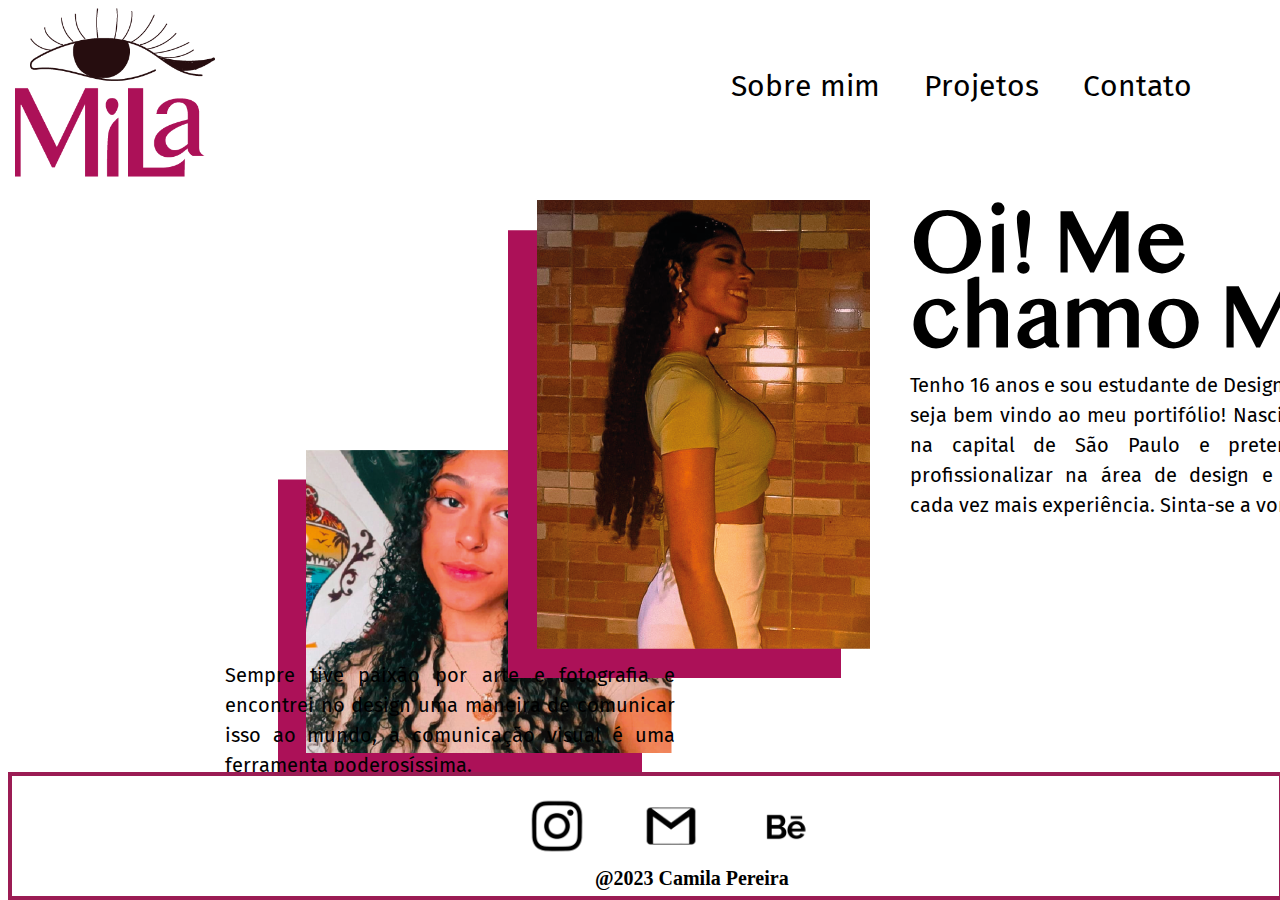
<file: Camila/html/index.html>
<!DOCTYPE html>
<html lang="pt-br">
<head>
    <meta charset="UTF-8">
    <meta http-equiv="X-UA-Compatible" content="IE=edge">
    <meta name="viewport" content="width=device-width, initial-scale=1.0">
    <title>Mila Psa</title>
<link rel="stylesheet" href="../css/cssmila.css">


</head>

<body>
    <nav class="botões">
        <a href="../html/index.html">Sobre mim</a>
        <a href="../html/indexprojetos.html">Projetos</a>
        <a href="../html/indexcontato.html">Contato</a>
    </nav>

    <a href="index.html"><img class="logo" src="../imagem/logo.png" alt="logotipo olho"></a>

    <h1>Oi! Me chamo Mila :)</h1>

    <div class="imagens mila">
        <img src="../imagem/foto secundaria_Prancheta 1.png" class= "EU2" alt="foto secundaria">
        <img src="../imagem/foto principal_Prancheta 1.png" class="EU" alt="foto principal">
        <p>Tenho 16 anos e sou estudante de Design Gráfico, seja bem vindo ao meu portifólio! Nasci e cresci na capital de São Paulo e pretendo me profissionalizar na área de design e adquirir cada vez mais experiência. Sinta-se a vontade :)</p>
<div class="texto2">
    <p>Sempre tive paixão por arte e fotografia e encontrei no design uma maneira de comunicar isso ao mundo, a comunicação visual é uma ferramenta poderosíssima.</p>
</div>
        <footer>
    <h6 class="textop">@2023 Camila Pereira</h6>
    <a href="https://www.instagram.com/mila_psa/?next=%2F" target="_blank"><img src="../imagem/contato/icones insta.png" alt="instagram"></a>
    <a href="https://mail.google.com/mail/u/0/?ogbl#inbox?compose=CrpPbDzFqPVGsqftTSnJGGGtvrBRsJVNfDWPvfHwCjcrKngFXhnntDKNmXWTPpQjNQRTGLwvtlkztQmDKvDq" target="_blank"><img src="../imagem/contato/icones gmail.png" alt="gmail"></a>
    <a href="https://www.behance.net/camilas10" target="_blank"><img src="../imagem/contato/icones behance.png" alt="behance"></a>
</footer>
</body>
</html>
</file>
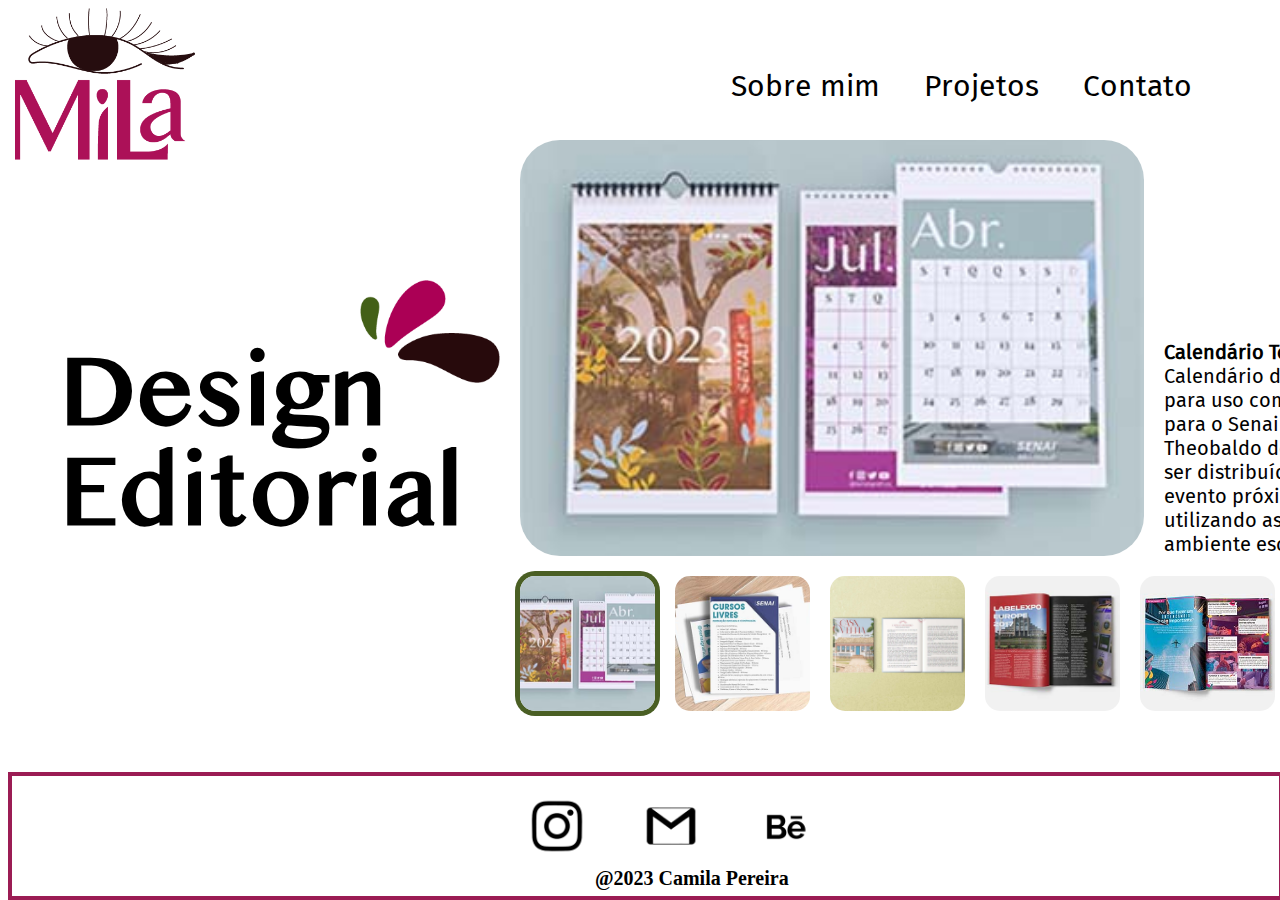
<file: Camila/html/designedit.html>
<!DOCTYPE html>
<html lang="pt-br">
<head>
    <meta charset="UTF-8">
    <meta http-equiv="X-UA-Compatible" content="IE=edge">
    <meta name="viewport" content="width=device-width, initial-scale=1.0">
    <title>Mila Psa</title>
<link rel="stylesheet" href="../css/cssdesignedit.css">


</head>

<body>

    <a href="index.html"><img class="logo" src="../imagem/logo.png" alt="logotipo olho"></a>

    <nav class="botões">
        <a href="../html/index.html">Sobre mim</a>
        <a href="../html/indexprojetos.html">Projetos</a>
        <a href="../html/indexcontato.html">Contato</a>
    </nav>
    
    </nav> 

    <main>
        <h1 id="textocentraledit">Design Editorial</h1>
        <img class="imggotas" src="../imagem/gotas.png" alt="imagem gotas">
        
        <section>
            <div class="container">
                <div class="carousel">
                    <input type="radio" name="slides" checked="checked" id="slide-1">
                    <input type="radio" name="slides" id="slide-2">
                    <input type="radio" name="slides" id="slide-3">
                    <input type="radio" name="slides" id="slide-4">
                    <input type="radio" name="slides" id="slide-5">
                    <input type="radio" name="slides" id="slide-6">
                    <input type="radio" name="slides" id="slide-7">
                    <input type="radio" name="slides" id="slide-8">
                    <ul class="carousel__slides">
                        <li class="carousel__slide">
                            <figure>
                                <div>
                                    <img src="../imagem/trabalhos/editorial/mockup calendario.jpg" alt="mockup calendario">
                                </div>
                                <figcaption>
                                    <strong> Calendário Temático Senai</strong> <br>
                                    Calendário desenvolvido para uso como brinde para o Senai Gráfica Theobaldo de Nigris para ser distribuído em um evento próximo,  utilizando as fotos do ambiente escolar.
                                </figcaption>
                            </figure>
                        </li>
                        <li class="carousel__slide">
                            <figure>
                                <div>
                                    <img src="../imagem/trabalhos/editorial/folheto.jpg" alt="folheto">
                                </div>
                                <figcaption>
                                    <strong> Folheto </strong> <br>
                                    Criação de folheto para divulgação de cursos da escola SENAI Theobaldo de Nigris
                                                         
                                </figcaption>
                            </figure>
                        </li>
                        <li class="carousel__slide">
                            <figure>
                                <div>
                                    <img src="../imagem/trabalhos/editorial/livro mockup.jpg" alt="livro">
                                </div>
                                <figcaption>
                                    <strong> Livro </strong> <br>
                                    Projeto de diagramação de livros clássicos da literatura brasileira e criação de capa                                    
                                    <span class="credit" href="LINK LIVRO COLOCAR">Clique para ler na íntegra</span>                         
                                </figcaption>
                            </figure>
                        </li>
                        <li class="carousel__slide">
                            <figure>
                                <div>
                                    <img src="../imagem/trabalhos/editorial/mockup labelexpo.jpg" alt="revistalabel">
                                </div>
                                <figcaption>
                                    <strong> Revista LabelExpo </strong> <br>
                                    Projeto de diagramação de matéria a respeito de eventos gráficos                             
                                </figcaption>
                            </figure>
                        </li>
                        <li class="carousel__slide">
                            <figure>
                                <div>
                                    <img src="../imagem/trabalhos/editorial/fotoqvouusar.jpg" alt="revista nomade">
                                </div>
                                <figcaption>
                                    <strong> Revista Nômade </strong> <br>
                                    Projeto de diagramação e crianção de revista acerca do tema turismo voltado para o público jovem
                                    <span class="credit" href="LINK Revista COLOCAR">Clique para ler na íntegra</span>                                                             
                                </figcaption>
                            </figure>
                        </li>
                
                    </ul>    
                    <ul class="carousel__thumbnails">
                        <li>
                            <label for="slide-1"><img src="../imagem/trabalhos/editorial/mockup calendario.jpg" alt="ft menor calendario"></label>
                        </li>
                        <li>
                            <label for="slide-2"><img src="../imagem/trabalhos/editorial/folheto.jpg" alt="ft menor folheto"></label>
                        </li>
                        <li>
                            <label for="slide-3"><img src="../imagem/trabalhos/editorial/livro mockup.jpg" alt="ft menor livro"></label>
                        </li>
                        <li>
                            <label for="slide-4"><img src="../imagem/trabalhos/editorial/mockup labelexpo.jpg" alt="ft menor labelexpo"></label>
                        </li>
                        <li>
                            <label for="slide-5"><img src="../imagem/trabalhos/editorial/fotoqvouusar.jpg" alt="ft menor revista"></label>
                        </li>
                    </ul>
                </div>
            </div>
        </section>



        <!-- <img src="../imagem/450 x 300/1s/550 low.jpg" alt="Cartaz da Semana da Arte Moderna de 2022" class="fotoesq">
        <img src="../imagem/450 x 300/1s/5501 low.jpg" alt="Cartaz da Semana da Arte Moderna de 2022 - Preto" class="fotocen">
        <img src="../imagem/450 x 300/1s/76515 low.jpg" alt="Projeto Bilhete Único" class="fotodir">
        <img src="../imagem/450 x 300/1s/79.jpg" alt="Calendário" class="fotoesq2">
        <img src="../imagem/450 x 300/1s/Atividade 11 - Monstrinhos FINAL horz.jpg" alt="Vetores Monstrinhos" class="fotocen2">
        <a href="https://www.youtube.com/watch?v=l5cKQoUr9WQ" target="_blank"><img src="../imagem/450 x 300/1s/l5cKQoUr9WQ-HD.jpg" alt="Vídeo among us" class="fotodir2"></a>
        <img src="../imagem/450 x 300/1s/pexels-miguel-balbo-13265863 (1).jpg" alt="Foto café 1" class="fotoesq3">
        <img src="../imagem/450 x 300/1s/IMG_4290.JPG" alt="Foto cafe 2" class="fotocen3">
        <a href="https://www.youtube.com/watch?v=l5cKQoUr9WQ" target="_blank"><img src="../imagem/450 x 300/1s/play_arrow_FILL0_wght400_GRAD0_opsz48 (2).svg" alt="Play" id="play1"></a> -->

    </main>

        <footer>
    <h6 class="textop">@2023 Camila Pereira</h6>
    <a href="https://www.instagram.com/mila_psa/?next=%2F" target="_blank"><img src="../imagem/contato/icones insta.png" alt="instagram"></a>
    <a href="https://mail.google.com/mail/u/0/?ogbl#inbox?compose=CrpPbDzFqPVGsqftTSnJGGGtvrBRsJVNfDWPvfHwCjcrKngFXhnntDKNmXWTPpQjNQRTGLwvtlkztQmDKvDq" target="_blank"><img src="../imagem/contato/icones gmail.png" alt="gmail"></a>
    <a href="https://www.behance.net/camilas10" target="_blank"><img src="../imagem/contato/icones behance.png" alt="behance"></a>
</footer>
</body>
</html>
</file>
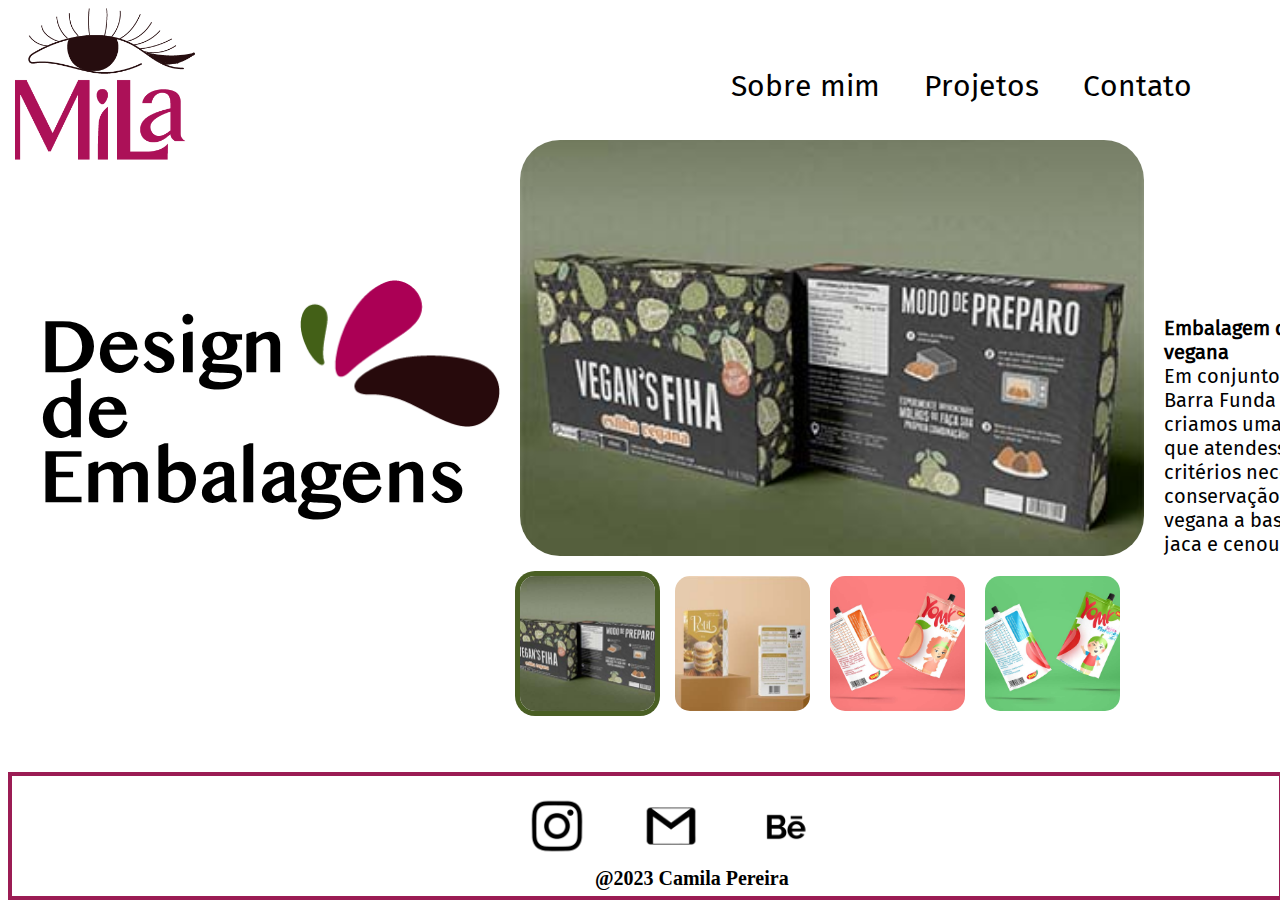
<file: Camila/html/designemb.html>
<!DOCTYPE html>
<html lang="pt-br">
<head>
    <meta charset="UTF-8">
    <meta http-equiv="X-UA-Compatible" content="IE=edge">
    <meta name="viewport" content="width=device-width, initial-scale=1.0">
    <title>Mila Psa</title>
<link rel="stylesheet" href="../css/cssdesignedit.css">


</head>

<body>

    <a href="index.html"><img class="logo" src="../imagem/logo.png" alt="logotipo olho"></a>

    <nav class="botões">
        <a href="../html/index.html">Sobre mim</a>
        <a href="../html/indexprojetos.html">Projetos</a>
        <a href="../html/indexcontato.html">Contato</a>
    </nav>
    
    </nav> 

    <main>
        <h1 id="textocentralemb"> Design de Embalagens</h1>
        <img class="imggotass" src="../imagem/gotas.png" alt="imagem gotas">

        <section>
            <div class="container">
                <div class="carousel">
                    <input type="radio" name="slides" checked="checked" id="slide-1">
                    <input type="radio" name="slides" id="slide-2">
                    <input type="radio" name="slides" id="slide-3">
                    <input type="radio" name="slides" id="slide-4">
                    <input type="radio" name="slides" id="slide-5">
                    <input type="radio" name="slides" id="slide-6">
                    <input type="radio" name="slides" id="slide-7">
                    <input type="radio" name="slides" id="slide-8">
                    <ul class="carousel__slides">
                        <li class="carousel__slide">
                            <figure>
                                <div>
                                    <img src="../imagem/trabalhos/embalagens/esfiiha/caixa.jpg" alt="mockup calendario">
                                </div>
                                <figcaption>
                                    <strong> Embalagem de esfiha vegana</strong> <br>
                                    Em conjunto com o SENAI Barra Funda de alimentos, criamos uma embalagem que atendesse aos critérios necessários para conservação da esfiha vegana a base de carne de jaca e cenoura
                                </figcaption>
                            </figure>
                        </li>
                        <li class="carousel__slide">
                            <figure>
                                <div>
                                    <img src="../imagem/trabalhos/embalagens/petit/caixa doce leite.jpg" alt="folheto">
                                </div>
                                <figcaption>
                                    <strong> Biscoito Petit </strong> <br>
                                    Criamos uma embalagem sofisticada para uma marca de biscoitos gourmet
                                                         
                                </figcaption>
                            </figure>
                        </li>
                        <li class="carousel__slide">
                            <figure>
                                <div>
                                    <img src="../imagem/trabalhos/embalagens/yomy/mockup suco de pessego.jpg" alt="livro">
                                </div>
                                <figcaption>
                                    <strong> Suco Yomy </strong> <br>
                                    Criação de embalagem para suco de soja voltado ao público infantil da marca Yoki                                                         
                                </figcaption>
                            </figure>
                        </li>
                        <li class="carousel__slide">
                            <figure>
                                <div>
                                    <img src="../imagem/trabalhos/embalagens/yomy/mockup suco de morango.jpg" alt="revistalabel">
                                </div>
                                <figcaption>
                                    <strong> Suco Yomy </strong> <br>
                                Criação de embalagem para suco de soja voltado ao público infantil da marca Yoki                                                                
                                </figcaption>
                            </figure>
                        </li>
                
                    </ul>    
                    <ul class="carousel__thumbnails">
                        <li>
                            <label for="slide-1"><img src="../imagem/trabalhos/embalagens/esfiiha/caixa.jpg" alt="ft menor calendario"></label>
                        </li>
                        <li>
                            <label for="slide-2"><img src="../imagem/trabalhos/embalagens/petit/caixa doce leite.jpg" alt="ft menor folheto"></label>
                        </li>
                        <li>
                            <label for="slide-3"><img src="../imagem/trabalhos/embalagens/yomy/mockup suco de pessego.jpg" alt="ft menor livro"></label>
                        </li>
                        <li>
                            <label for="slide-4"><img src="../imagem/trabalhos/embalagens/yomy/mockup suco de morango.jpg" alt="ft menor labelexpo"></label>
                        </li>
                    </ul>
                </div>
            </div>
        </section>

    </main>

        <footer>
    <h6 class="textop">@2023 Camila Pereira</h6>
    <a href="https://www.instagram.com/mila_psa/?next=%2F" target="_blank"><img src="../imagem/contato/icones insta.png" alt="instagram"></a>
    <a href="https://mail.google.com/mail/u/0/?ogbl#inbox?compose=CrpPbDzFqPVGsqftTSnJGGGtvrBRsJVNfDWPvfHwCjcrKngFXhnntDKNmXWTPpQjNQRTGLwvtlkztQmDKvDq" target="_blank"><img src="../imagem/contato/icones gmail.png" alt="gmail"></a>
    <a href="https://www.behance.net/camilas10" target="_blank"><img src="../imagem/contato/icones behance.png" alt="behance"></a>
</footer>
</body>
</html>
</file>
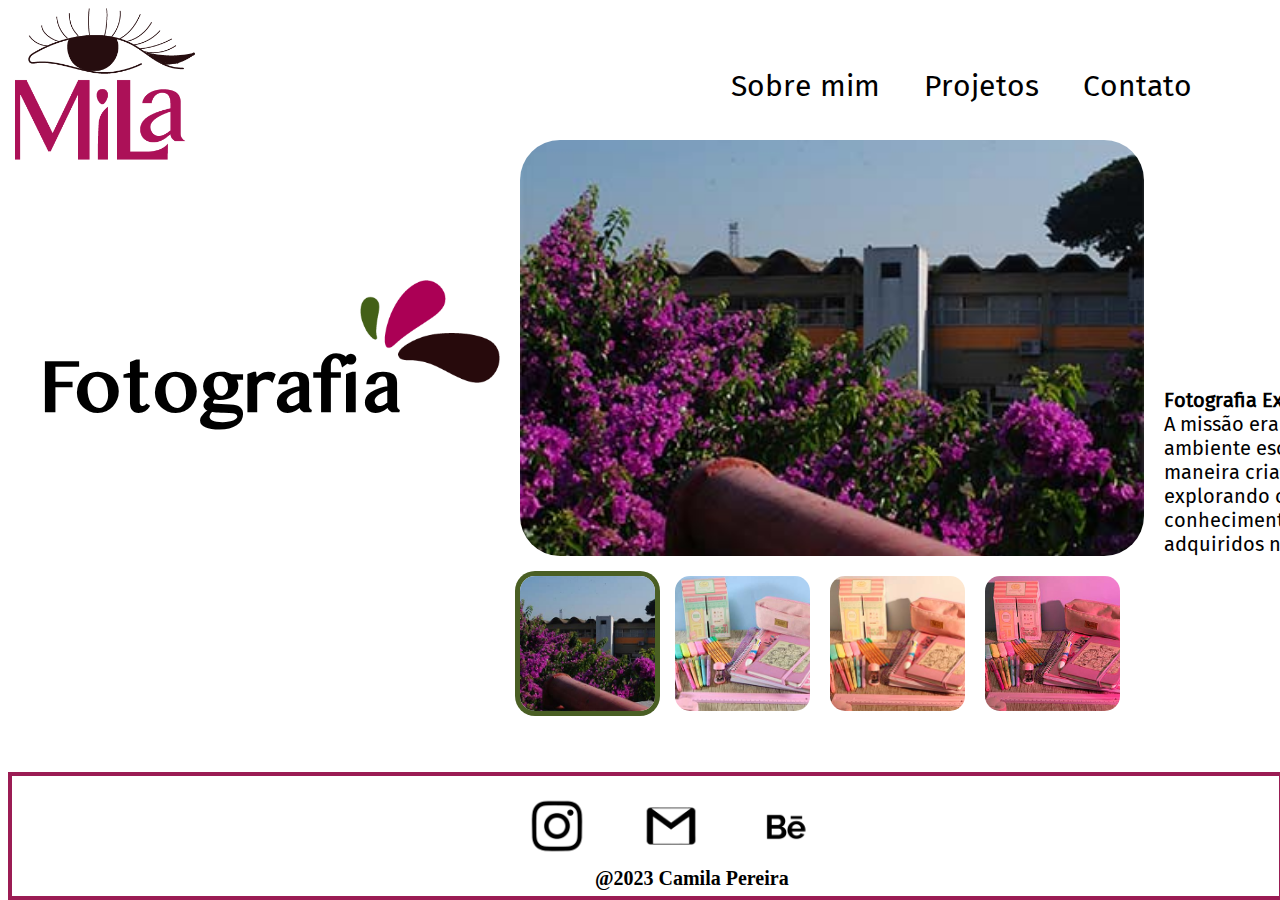
<file: Camila/html/designfot.html>
<!DOCTYPE html>
<html lang="pt-br">
<head>
    <meta charset="UTF-8">
    <meta http-equiv="X-UA-Compatible" content="IE=edge">
    <meta name="viewport" content="width=device-width, initial-scale=1.0">
    <title>Mila Psa</title>
<link rel="stylesheet" href="../css/cssdesignedit.css">


</head>

<body>

    <a href="index.html"><img class="logo" src="../imagem/logo.png" alt="logotipo olho"></a>

    <nav class="botões">
        <a href="../html/index.html">Sobre mim</a>
        <a href="../html/indexprojetos.html">Projetos</a>
        <a href="../html/indexcontato.html">Contato</a>
    </nav>
    
    </nav> 

    <main>
        <h1 id="textocentralfot">Fotografia</h1>
        <img class="imggotas" src="../imagem/gotas.png" alt="imagem gotas">
        
        <section>
            <div class="container">
                <div class="carousel">
                    <input type="radio" name="slides" checked="checked" id="slide-1">
                    <input type="radio" name="slides" id="slide-2">
                    <input type="radio" name="slides" id="slide-3">
                    <input type="radio" name="slides" id="slide-4">
                    <input type="radio" name="slides" id="slide-5">
                    <input type="radio" name="slides" id="slide-6">
                    <input type="radio" name="slides" id="slide-7">
                    <input type="radio" name="slides" id="slide-8">
                    <ul class="carousel__slides">
                        <li class="carousel__slide">
                            <figure>
                                <div>
                                    <img src="../imagem/trabalhos/fotografia/foto flores.jpg" alt="mockup calendario">
                                </div>
                                <figcaption>
                                    <strong> Fotografia Externa</strong> <br>
                                    A missão era fotografar o ambiente escolar de maneira criativa e explorando os conhecimentos técnicos adquiridos na aula
                                </figcaption>
                            </figure>
                        </li>
                        <li class="carousel__slide">
                            <figure>
                                <div>
                                    <img src="../imagem/trabalhos/fotografia/foto mateiais.jpg" alt="folheto">
                                </div>
                                <figcaption>
                                    <strong>Fotografia de estúdio </strong> <br>
                                
                                                  
                                </figcaption>
                            </figure>
                        </li>
                        <li class="carousel__slide">
                            <figure>
                                <div>
                                    <img src="../imagem/trabalhos/fotografia/foto rosada mateirais.jpg" alt="livro">
                                </div>
                                <figcaption>
                                    <strong>Fotografia de estúdio</strong> <br>
                                    Utilização de filtros manuais na iluminação                                 
                                                         
                                </figcaption>
                            </figure>
                        </li>
                        <li class="carousel__slide">
                            <figure>
                                <div>
                                    <img src="../imagem/trabalhos/fotografia/foto super rosada.jpg" alt="revistalabel">
                                </div>
                                <figcaption>
                                    <strong> Fotografia de estúdio </strong> <br>
                                    Utilização de filtros manuais na iluminação                             
                                </figcaption>
                            </figure>
                        </li>
                
                    </ul>    
                    <ul class="carousel__thumbnails">
                        <li>
                            <label for="slide-1"><img src="../imagem/trabalhos/fotografia/foto flores.jpg" alt="ft menor calendario"></label>
                        </li>
                        <li>
                            <label for="slide-2"><img src="../imagem/trabalhos/fotografia/foto mateiais.jpg" alt="ft menor folheto"></label>
                        </li>
                        <li>
                            <label for="slide-3"><img src="../imagem/trabalhos/fotografia/foto rosada mateirais.jpg" alt="ft menor livro"></label>
                        </li>
                        <li>
                            <label for="slide-4"><img src="../imagem/trabalhos/fotografia/foto super rosada.jpg" alt="ft menor labelexpo"></label>
                        </li>
                    
                    </ul>
                </div>
            </div>
        </section>



        
    </main>

        <footer>
    <h6 class="textop">@2023 Camila Pereira</h6>
    <a href="https://www.instagram.com/mila_psa/?next=%2F" target="_blank"><img src="../imagem/contato/icones insta.png" alt="instagram"></a>
    <a href="https://mail.google.com/mail/u/0/?ogbl#inbox?compose=CrpPbDzFqPVGsqftTSnJGGGtvrBRsJVNfDWPvfHwCjcrKngFXhnntDKNmXWTPpQjNQRTGLwvtlkztQmDKvDq" target="_blank"><img src="../imagem/contato/icones gmail.png" alt="gmail"></a>
    <a href="https://www.behance.net/camilas10" target="_blank"><img src="../imagem/contato/icones behance.png" alt="behance"></a>
</footer>
</body>
</html>
</file>
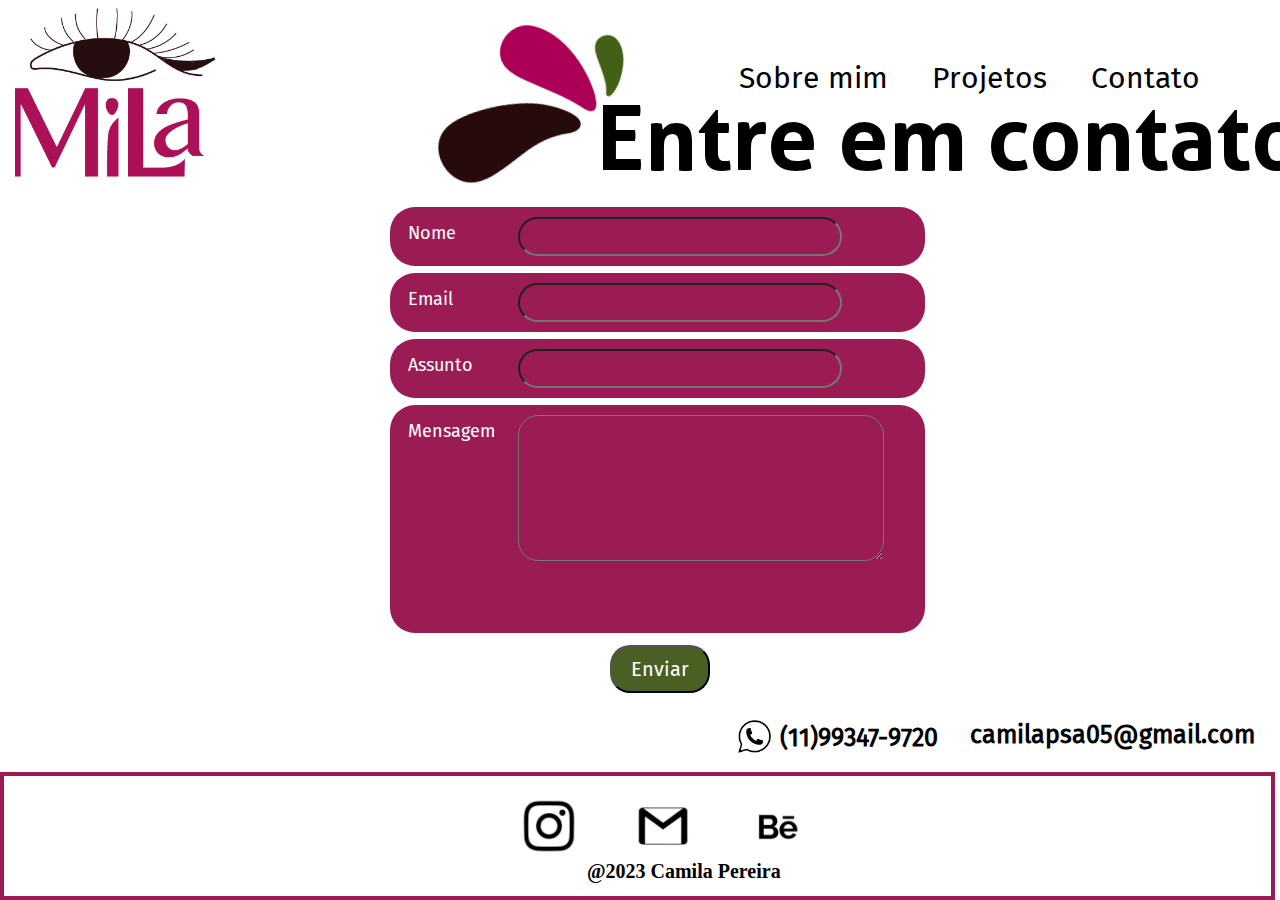
<file: Camila/html/indexcontato.html>
<!DOCTYPE html>
<html lang="pt-br">
<head>
    <meta charset="UTF-8">
    <meta http-equiv="X-UA-Compatible" content="IE=edge">
    <meta name="viewport" content="width=device-width, initial-scale=1.0">
    <title>Mila Psa</title>
<link rel="stylesheet" href="../css/csscontato.css">
<link rel="stylesheet" href="../css/form teste.css">


</head>

<body>
    <nav class="botões">
        <a href="../html/index.html">Sobre mim</a>
        <a href="../html/indexprojetos.html">Projetos</a>
        <a href="../html/indexcontato.html">Contato</a>
    </nav>

    <a href="index.html"><img class="logo" src="../imagem/logo.png" alt="logotipo olho"></a>


    <h1 class="entreem">Entre em contato</h1>
    <img class="imggotas" src="../imagem/gotas.png" alt="imagem gotas">


    <form name="meuForm" method="post" id="formulario">
        <div class="box">
           
    
            <label>
                <span>Nome</span>
                 <input type="text" class="input_text" name="nome" id="name"/>
    
            </label>

    
            <label>
                 <span>Email</span>
                <input type="text" class="input_text" name="email" id="email"/>
             </label>

            <label>
                 <span>Assunto</span>
                <input type="text" class="input_text" name="assunto" id="subject"/>
            </label>
    
            <label>
                 <span>Mensagem</span>
                <textarea class="message" name="feedback" id="feedback"></textarea>
                <a href="../html/indexcontato.html"><input type="button" class="button" value="Enviar"/></a>
                
            </label>
        </div>
    </form>
    </body>

<img class="imgwhats" src="../imagem/contato/imagem whats_Prancheta 1.png" alt="icone whats">
<h4 class="numerocel">(11)99347-9720</h4>
<h4 class="gmail">camilapsa05@gmail.com</h4>

<footer>
    <h6 class="textop">@2023 Camila Pereira</h6>
    <a href="https://www.instagram.com/mila_psa/?next=%2F" target="_blank"><img src="../imagem/contato/icones insta.png" alt="instagram"></a>
    <a href="https://mail.google.com/mail/u/0/?ogbl#inbox?compose=CrpPbDzFqPVGsqftTSnJGGGtvrBRsJVNfDWPvfHwCjcrKngFXhnntDKNmXWTPpQjNQRTGLwvtlkztQmDKvDq" target="_blank"><img src="../imagem/contato/icones gmail.png" alt="gmail"></a>
    <a href="https://www.behance.net/camilas10" target="_blank"><img src="../imagem/contato/icones behance.png" alt="behance"></a>
</footer>
</body>
</html>
</file>
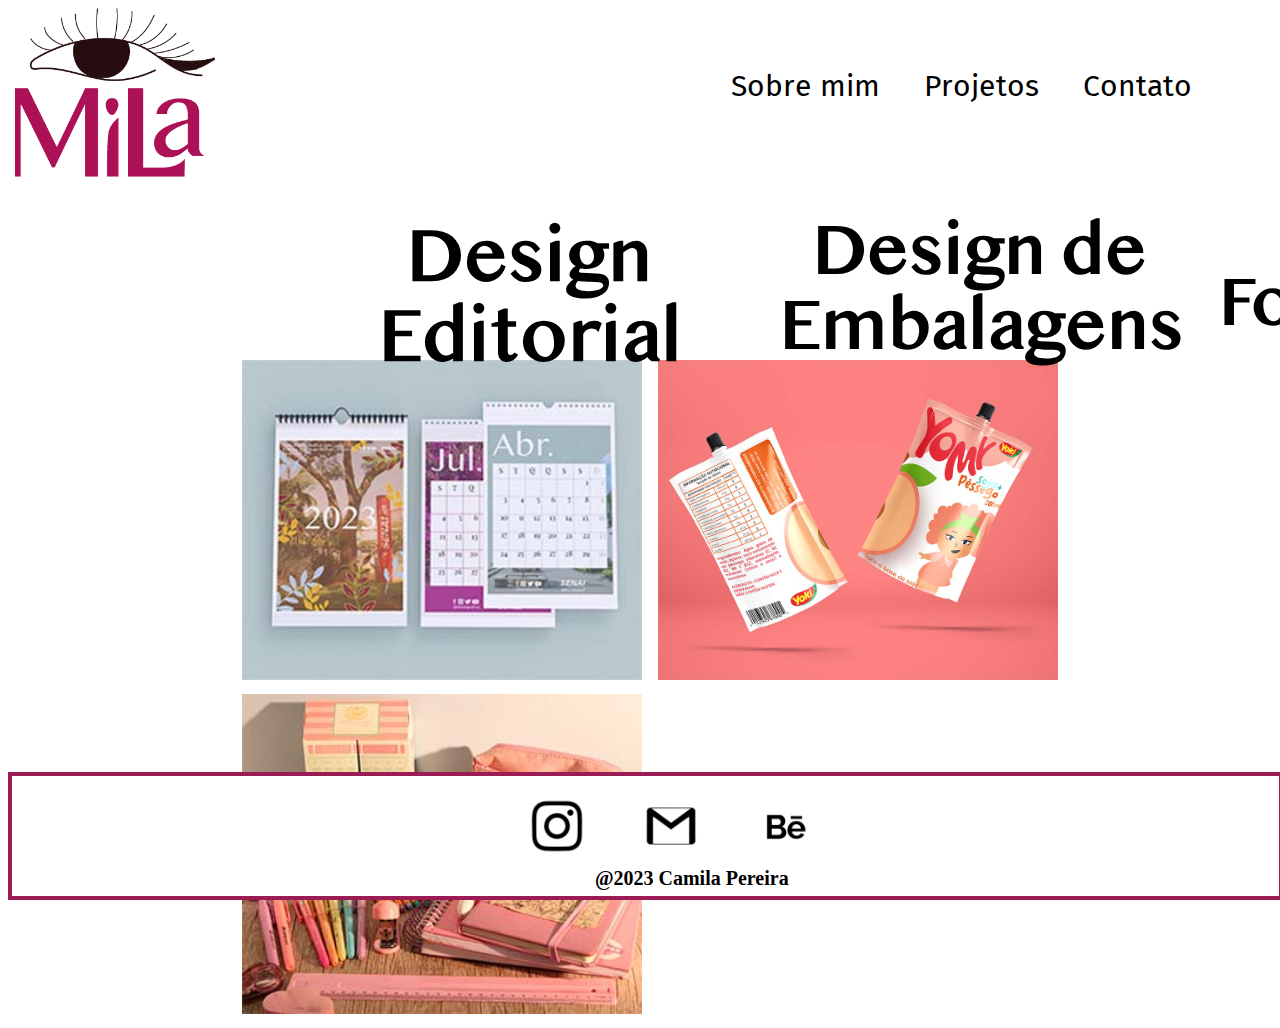
<file: Camila/html/indexprojetos.html>
<!DOCTYPE html>
<html lang="pt-br">
<head>
    <meta charset="UTF-8">
    <meta http-equiv="X-UA-Compatible" content="IE=edge">
    <meta name="viewport" content="width=device-width, initial-scale=1.0">
    <title>Mila Psa</title>
<link rel="stylesheet" href="../css/cssprojetos.css">


</head>

<body>

    <nav class="botões">
        <a href="../html/index.html">Sobre mim</a>
        <a href="../html/indexprojetos.html">Projetos</a>
        <a href="../html/indexcontato.html">Contato</a>
    </nav>

    <a href="sobremim.html"><img class="logo" src="../imagem/logo.png" alt="logotipo olho"></a>

    <div class="imagenstrabalhos">
        <a href="../html/designedit.html"><img class=calendario src="../imagem/trabalhos/editorial/mockup calendario.jpg" alt="calendario capa"></a>
        <a href="../html/designemb.html"><img class=yomy src="../imagem/trabalhos/embalagens/yomy/mockup suco de pessego.jpg" href="../html/designemb.html" alt="yomy capa"></a>
        <a href="../html/designfot.html"><img class=fotografia src="../imagem/trabalhos/fotografia/foto rosada mateirais.jpg" href="../html/designfot.html" alt="capa fotografia"></a> 
    </div>

    <div class="btedit"> <a href="../html/designedit.html"><h2>Design Editorial</h2></a></div>
    <div class="btemba"> <a href="../html/designemb.html"><h2>Design de Embalagens</h2></a></div>
    <div class="btfoto"> <a href="../html/designfot.html"><h2>Fotografia</h2></a></div>


<footer>
    <h6 class="textop">@2023 Camila Pereira</h6>
    <a href="https://www.instagram.com/mila_psa/?next=%2F" target="_blank"><img src="../imagem/contato/icones insta.png" alt="instagram"></a>
    <a href="https://mail.google.com/mail/u/0/?ogbl#inbox?compose=CrpPbDzFqPVGsqftTSnJGGGtvrBRsJVNfDWPvfHwCjcrKngFXhnntDKNmXWTPpQjNQRTGLwvtlkztQmDKvDq" target="_blank"><img src="../imagem/contato/icones gmail.png" alt="gmail"></a>
    <a href="https://www.behance.net/camilas10" target="_blank"><img src="../imagem/contato/icones behance.png" alt="behance"></a>
</footer>
</body>
</html>
</file>
<file: Camila/css/cssmila.css>
@font-face {font-family:aller;src: url(../fontes/Aller_Bd.ttf);}
@font-face {font-family:fira;src: url(../fontes/fira-sans.regular.ttf);}
@font-face {font-family:fira;src: url(../fontes/fira-sans.regular.ttf);}
@font-face {font-family:Malayalam;src: url(../fontes/Malayalam\ MN.ttc);}


body   {background-color: rgb(255, 255, 255);
        background-size: cover;}


nav{background-color: rgb(255, 255, 255);
    position: relative;
    top: 0px;
    padding: 60px;
    left:0px;
    text-align: right;}

    nav a {text-decoration: none;
            color: black;
            font-family: 'fira';
            font-size: 30px;
            padding: 20px;}

    nav {transition: all 1s;cursor: pointer;}
    nav a:hover{background-color: #ffffff; border-radius: 30px;filter: drop-shadow(15px 10px 5px #9b1c54);}
           
    .logo { position: absolute; 
            top: 8px;
            left: 15px;
            width: 200px;}

        .EU2   {position: absolute;
                top: 450px;
                padding-left: 270px;}
          
        .EU    {position: absolute;
                top: 200px;
                padding-left: 500px;}
        

        h1 {width: 570px;
            font-family: 'Malayalam'; 
            font-size: 90px;
            color:rgb(0, 0, 0);
            line-height: 75px;
            position: absolute;
            text-align: left;
            left: 910px;
            top: 140px;}
            
         p { width: 450px;
                font-family: 'fira'; 
                color:rgb(0, 0, 0);
                line-height: 30px;
                position: absolute;
                text-align: justify;
                left: 910px;
                top: 350px;
                font-size: 20px;}

        .texto2{width: 450px;
                font-family: 'fira'; 
                color:rgb(0, 0, 0);
                line-height: 30px;
                position: absolute;
                text-align: justify;
                right:1515px;
                top: 290px;
                font-size: 20px;}
           


           footer {background-color: #ffffff;
                    border: solid #9b1c54 4px;
                   width: 99% ; 
                   bottom: 0px;
                   position: absolute;
                   height: 120px; 
                   text-align:center;}
        
        footer img{width: 60px;position: relative;top: 20px;padding-left: 50px;}
        footer .textop {position: absolute;color: #000;top: 44px;left: 46%;font-size: 20px; font-family: 'Fira Sans Regular';}
</file>
<file: Camila/css/cssdesignedit.css>
@font-face {font-family:aller;src: url(../fontes/Aller_Bd.ttf);}
@font-face {font-family:fira;src: url(../fontes/fira-sans.regular.ttf);}
@font-face {font-family:Malayalam;src: url(../fontes/Malayalam\ MN.ttc);}


body   {background-color: rgb(255, 255, 255);
        background-size: cover;}


        nav{
          position: relative;
          top: 0px;
          padding: 60px;
          left:0px;
          text-align: right;}
      
          nav a {text-decoration: none;
                  color: black;
                  font-family: 'fira';
                  font-size: 30px;
                  padding: 20px;}
      
          nav {transition: all 1s;cursor: pointer;}
          nav a:hover{background-color: #ffffff; border-radius: 30px;filter: drop-shadow(15px 10px 5px #9b1c54);}
                 
          .logo { position: absolute; 
                  top: 8px;
                  left: 15px;
                  width: 180px;}

        main{margin-left: 150px;
           margin-top: 0px;}
            
        main img{width: 1000px;}

            #textocentraledit{
                text-align: left;
                color: black;
                font-size: 100px;
                font-family: Malayalam;
                top:270px;
                left: 60px;
                position: absolute;
                width: 300px;
                line-height: 100px;}
 
             
            #textocentralemb{
                  text-align: left;
                  color: black;
                  font-size: 75px;
                  font-family: Malayalam;
                  top:260px;
                  left: 40px;
                  position: absolute;
                  width: 100px;
                  line-height: 65px;}    
                 
               #textocentralfot{
                text-align: left;
                color: black;
                font-size: 75px;
                font-family: Malayalam;
                top:300px;
                left: 40px;
                position: absolute;
                width: 100px;
                line-height: 65px;}  

              .imggotas{left: 360px;top: 280px; position:absolute; width: 140px;}
              .imggotass{left: 300px;top: 280px; position:absolute; width: 200px;}

            section {
                /* background: #F4F4F4; */
                padding-top: 20px;
                padding-bottom: 50px;
                width: 950px;
                left: 500px;
                top: 120px;
                position: absolute;
              }
              
              .container {
                max-width: 1044px;
                margin: 0 auto;
                padding: 0 20px;}
              
              .carousel {
                display: block;
                text-align: left;
                position: relative;
                margin-bottom: 22px;}

              .carousel > input {
                clip: rect(1px, 1px, 1px, 1px);
                clip-path: inset(50%);
                height: 1px;
                width: 1px;
                margin: -1px;
                overflow: hidden;
                padding: 0;
                position: absolute;
              }
              
              .carousel > input:nth-of-type(10):checked ~ .carousel__slides .carousel__slide:first-of-type {
                margin-left: -900%;
              }
              .carousel > input:nth-of-type(9):checked ~ .carousel__slides .carousel__slide:first-of-type {
                margin-left: -800%;
              }
              .carousel > input:nth-of-type(8):checked ~ .carousel__slides .carousel__slide:first-of-type {
                margin-left: -700%;
              }
              .carousel > input:nth-of-type(7):checked ~ .carousel__slides .carousel__slide:first-of-type {
                margin-left: -600%;
              }
              .carousel > input:nth-of-type(6):checked ~ .carousel__slides .carousel__slide:first-of-type {
                margin-left: -500%;
              }
              .carousel > input:nth-of-type(5):checked ~ .carousel__slides .carousel__slide:first-of-type {
                margin-left: -400%;
              }
              .carousel > input:nth-of-type(4):checked ~ .carousel__slides .carousel__slide:first-of-type {
                margin-left: -300%;
              }
              .carousel > input:nth-of-type(3):checked ~ .carousel__slides .carousel__slide:first-of-type {
                margin-left: -200%;
              }
              .carousel > input:nth-of-type(2):checked ~ .carousel__slides .carousel__slide:first-of-type {
                margin-left: -100%;
              }
              .carousel > input:nth-of-type(1):checked ~ .carousel__slides .carousel__slide:first-of-type {
                margin-left: 0%;
              }
              .carousel > input:nth-of-type(1):checked ~ .carousel__thumbnails li:nth-of-type(1) {
                box-shadow: 0px 0px 0px 5px #4A5F24; border-radius: 15px;
              }
              .carousel > input:nth-of-type(2):checked ~ .carousel__thumbnails li:nth-of-type(2) {
                box-shadow: 0px 0px 0px 5px #4A5F24; border-radius: 15px;
              }
              .carousel > input:nth-of-type(3):checked ~ .carousel__thumbnails li:nth-of-type(3) {
                box-shadow: 0px 0px 0px 5px #4A5F24; border-radius: 15px;
              }
              .carousel > input:nth-of-type(4):checked ~ .carousel__thumbnails li:nth-of-type(4) {
                box-shadow: 0px 0px 0px 5px #4A5F24; border-radius: 15px;
              }
              .carousel > input:nth-of-type(5):checked ~ .carousel__thumbnails li:nth-of-type(5) {
                box-shadow: 0px 0px 0px 5px #4A5F24; border-radius: 15px;
              }
             
              
              .carousel__slides {
                position: relative;
                z-index: 1;
                padding: 0;
                margin: 0;
                overflow: hidden;
                white-space: nowrap;
                box-sizing: border-box;
                display: flex;;
              }
              
              .carousel__slide {
                position: relative;
                display: block;
                flex: 1 0 100%;
                width: 100%;
                height: 100%;
                overflow: hidden;
                transition: all 300ms ease-out;
                
                box-sizing: border-box;
                white-space: normal;
              }
              .carousel__slide figure {
                display: flex;
                margin: 0;
              }
              .carousel__slide div {
                position: relative;
                width: 100%;
              }
              .carousel__slide div:before {
                display: block;
                content: "";
                width: 100%;
                padding-top: 66.6666666667%;
              }
              .carousel__slide div > img {
                position: absolute;
                top: 0;
                left: 0;
                right: 0;
                bottom: 0;
                width: 100%;
                height: 100%;
                border-radius: 40px;
              }
            
              .carousel__slide div > iframe {
                position: absolute;
                top: 0;
                left: 0;
                right: 0;
                bottom: 0;
                width: 100%;
                height: 100%;
                border-radius: 50px;
              }
            
              .carousel__slide img {
                display: block;
                flex: 1 1 auto;
                object-fit: cover;
              }
              .carousel__slide figcaption {
                align-self: flex-end;
                padding: 20px 20px 0 20px;
                flex: 0 0 auto;
                width: 27%;
                min-width: 150px;
                background-color: rgba(202, 253, 253, 0);
                color: #000000;
                font-family: fira;
                font-size: 20px;
              }
              .carousel__slide .credit {
                margin-top: 1rem;
                color:#4A5F24;
                display: block;
              }
              .carousel__slide.scrollable {
                overflow-y: scroll;}
              
              .carousel__thumbnails {
                list-style: none;
                padding: 0;
                margin: 0;
                display: flex;
                margin: 0 -10px;
              }
              .carousel__slides + .carousel__thumbnails {
                margin-top: 20px;
              }
              .carousel__thumbnails li {
                flex: 1 1 auto;
                max-width: calc((100% / 6) - 20px);
                margin: 0 10px;
                transition: all 300ms ease-in-out;
              }
              .carousel__thumbnails label {
                display: block;
                position: relative;
              }
              .carousel__thumbnails label:before {
                display: block;
                content: "";
                width: 100%;
                padding-top: 100%;
              }
              .carousel__thumbnails label > img {
                position: absolute;
                top: 0;
                left: 0;
                right: 0;
                bottom: 0;
                width: 100%;
                height: 100%;
                border-radius: 15px;
              }
              .carousel__thumbnails label:hover, .carousel__thumbnails label:focus {
                cursor: pointer;
              }
              .carousel__thumbnails label:hover img, .carousel__thumbnails label:focus img {
                box-shadow: 0px 0px 0px 1px rgba(0, 0, 0, 0.25);
                transition: all 300ms ease-in-out;
              }
              .carousel__thumbnails img {
                display: block;
                width: 100%;
                height: 100%;
                object-fit: cover;;
              }
            
            #copyde{
                margin-left: 50px;
            }
          
            #no{
                position: absolute;
                margin-top: -40px;
                margin-left: 120px;
            }

           


           footer {background-color: #ffffff;
                    border: solid #9b1c54 4px;
                   width: 99% ; 
                   bottom: 0px;
                   position: absolute;
                   height: 120px; 
                   text-align:center;}
        
        footer img{width: 60px;position: relative;top: 20px;padding-left: 50px;}
        footer .textop {position: absolute;color: #000;top: 44px;left: 46%;font-size: 20px; font-family: 'Fira Sans Regular';}
</file>
<file: Camila/css/csscontato.css>
@font-face {font-family:aller;src: url(../fontes/Aller_Bd.ttf);}
@font-face {font-family:fira;src: url(../fontes/fira-sans.regular.ttf);}
@font-face {font-family:Malayalam;src: url(../fontes/Malayalam\ MN.ttc);}

body   {background-color: rgb(255, 255, 255);
    background-size: cover;}


nav{background-color: rgb(255, 255, 255);
position: relative;
top: 0px;
padding: 60px;
left:0px;
text-align: right;}

nav a {text-decoration: none;
        color: black;
        font-family:fira;
        font-size: 30px;
        padding: 20px;}

nav {transition: all 1s;cursor: pointer;}
nav a:hover{background-color: #ffffff; border-radius: 30px;filter: drop-shadow(15px 10px 5px #9b1c54); text-align: center;}
       
.logo { position: absolute; 
        top: 8px;
        left: 15px;
        width: 200px;}

        .caixamensagem{left: 485px;
                        top: 150px;
                        height: min-content;
                        width: 800px;
                        background-color: #1caac600;}

        .nome{position: absolute; top: 0px;left: 0px;}
        .email{position: absolute;top: 0px;left: 445px; width: 475px;}
        h2{color: #ffffff;
        background-color: #9b1c54;
        text-align: left;
        width: 420px;
        border-radius: 20px;
        padding-top: 15px;
        padding-left: 15px;
        padding-bottom: 15px;
        position: absolute;
        font-family:fira;}
        

        h3{color: #ffffff;
                background-color: #9b1c54;
                text-align: left;
                width: 850px;
                border-radius: 20px;
                padding-top: 18px;
                padding-left: 15px;
                padding-right: 70px;
                padding-bottom: 100px;
                font-size: 25px;
                position: absolute;
                top: 60px;
                left: 0px;
        font-family: fira;}

        .enviarbotão{text-align: center;
                color: #ffffff;
                background-color: #4A5F24;
                width: 100px;
                border-radius: 25px;
                padding-top: 15px;
                padding-left: 10px;
                padding-right: 10px;
                padding-bottom: 15px;
                position: absolute;
                left: 390px;
                top: 230px;
                font-size: 20px;
                font-family: fira;}

        .imgwhats{width: 45px;
                position: absolute;
                left: 732px;
                top: 714px;}
        .numerocel{text-align: center;
                color: black;
                font-size: 25px;
                position: absolute;
                left: 780px;
                top: 723px;
                font-family: fira;}
        .gmail{text-align: center;
                color: black;
                font-size: 25px;
                position: absolute;
                top: 720px;
                left: 970px;
                font-family: fira;}

        .entreem {width: 800px;
        font-family:aller; 
        font-size: 90px;
        color:rgb(0, 0, 0);
        line-height: 75px;
        position: absolute;
        left: 550px;
        top: 100px;
        text-align: center;}
        .imggotas{position:absolute;left: 430px;transform: scaleX(-1);top: 25px; width: 200px;rotate: -10deg;}

       


       footer {background-color: #ffffff;
                border: solid #9b1c54 4px;
               width: 99% ; 
               bottom: 0px;
               position: absolute;
               height: 120px; 
               text-align:center;}
    
    footer img{width: 60px;position: relative;top: 20px;padding-left: 50px;}
    footer .textop {position: absolute;color: #000;top: 70%;left: 46%;font-size: 20px; font-family: 'Fira Sans Regular';}
</file>
<file: Camila/css/form teste.css>
@font-face {font-family:aller;src: url(../fontes/Aller_Bd.ttf);}
@font-face {font-family:fira;src: url(../fontes/fira-sans.regular.ttf);}
@font-face {font-family:Malayalam;src: url(../fontes/Malayalam\ MN.ttc);}
*{margin: 0; padding: 0;}



form,input,select {margin: 0px; padding: 0px;color: #ffffff;}

div.box {  margin: 0 auto;
            width: 500px;
            background-color: #ffffff;
            position: relative;
            top: 50px;
            border: 1px solid rgba(0, 0, 0, 0);
            }

.message{color: rgb(255, 255, 255);
        font-family: fira;}

div.box label
 { width:100%;
    border-radius: 25px;
    display: block;
    background:#9b1c54;
    padding:10px 25px 10px 10px;
    margin-bottom: 7px;}

div.box label span
 { display: block;
    color:#ffffff;
    font-size:18px;
    float:left;
    width:100px;
    text-align:left;
    padding:5px 10px 10px 8px;
    font-family: fira;}

div.box .input_text
 { padding:10px 10px;
    border-radius: 20px;
    width:300px;
    background-color: #9b1c54;
    
    }

    div.box .message
    { padding:7px 7px;
        border-radius: 20px;
        width:350px;
        background:#9b1c54;
        overflow:hidden;
        height:130px;}
    div.box .button
    {  margin:0 0 10px 0;
        padding:10px 15px;
        background-color: #4A5F24;
        position: relative;
        top: 80px;
        left: 210px;
        width: 100px;
        border-radius: 20px;
        color:#ffffff;
        font-family: fira;
        font-size: 20px;}
</file>
<file: Camila/css/cssprojetos.css>
@font-face {font-family:aller;src: url(../fontes/Aller_Bd.ttf);}
@font-face {font-family:fira;src: url(../fontes/fira-sans.regular.ttf);}
@font-face {font-family:Malayalam;src: url(../fontes/Malayalam\ MN.ttc);}


body   {background-color: rgb(255, 255, 255);
    background-size: cover;}


nav{background-color: rgb(255, 255, 255);
position: relative;
top: 0px;
padding: 60px;
left:0px;
text-align: right;}

nav a {text-decoration: none;
        color: black;
        font-family:fira;
        font-size: 30px;
        padding: 20px;}

nav {transition: all 1s;cursor: pointer;}
nav a:hover{background-color: #ffffff; border-radius: 30px;filter: drop-shadow(15px 10px 5px #9b1c54);}
       
.logo { position: absolute; 
        top: 8px;
        left: 15px;
        width: 200px;}

.imagenstrabalhos{
                width: fit-content;
                position: absolute;
                left: 18%;
                top: 360px;}


        .calendario{transition: all 1s; cursor: pointer;}
        .calendario:hover{filter:blur(20px);}

        .yomy{transition: all 1s; cursor: pointer;}
        .yomy:hover{filter:blur(20px);}

        .fotografia{transition: all 1s; cursor: pointer;}
        .fotografia:hover{filter:blur(20px);}

        .fachadaagility{transition: all 1s; cursor: pointer;}
        .fachadaagility:hover{filter:blur(20px);}
        
        .fachadaagility{transition: all 1s; cursor: pointer;}
        .fachadaagility:hover{filter:blur(20px);}

.imagenstrabalhos img{width: 400px;padding-left: 12px;padding-bottom: 10px;}


h2      {width: 400px;
        font-family:Malayalam; 
        color:rgb(0, 0, 0);
        position: absolute;
        left: 780px;
        top: 50px;}

.btedit {width: 100px;
        position: absolute;
        text-align: center;
        left: 0px;
        top: 100px;
        font-size: 50px;
        line-height: 80px;}
        
.btemba {left: 0px;
        top: 100px;
        position: absolute;
        text-align: center;
        font-size: 47px;
        line-height: 75px;}
.btfoto {left: 440px;
        top: 150px;
        position: absolute;
        font-size: 45px;
        line-height: 85px;}
       


       footer {background-color: #ffffff;
                border: solid #9b1c54 4px;
               width: 99% ; 
               bottom: 0px;
               position: absolute;
               height: 120px; 
               text-align:center;}
    
    footer img{width: 60px;position: relative;top: 20px;padding-left: 50px;}
    footer .textop {position: absolute;color: #000;top: 44px;left: 46%;font-size: 20px; font-family: 'Fira Sans Regular';}
    .btedit {position: absolute;top: 100px;left: -450px;}
</file>
